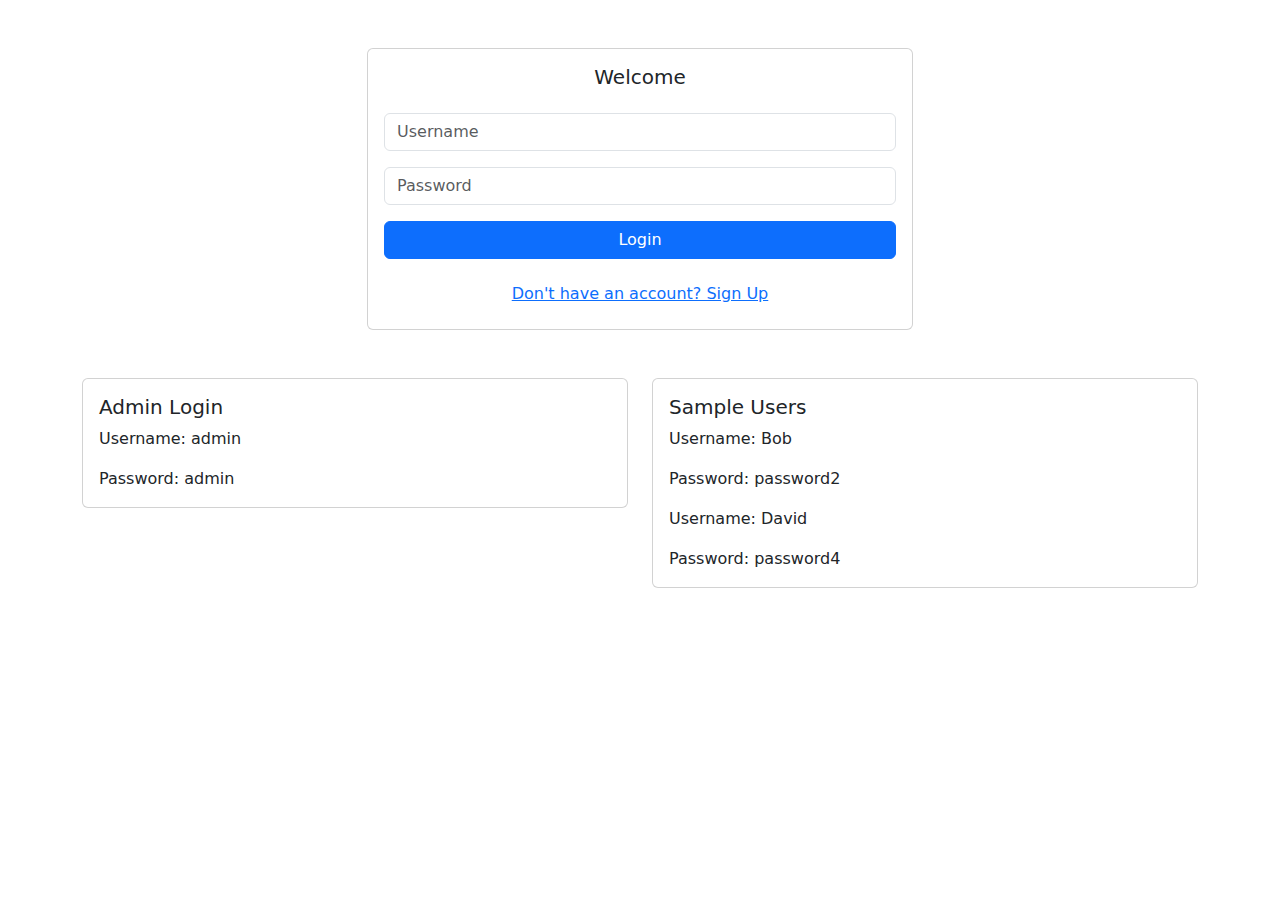
<file: templates/login_page.html>
<!DOCTYPE html>
<html lang="en">
<head>
  <meta charset="UTF-8">
  <meta name="viewport" content="width=device-width, initial-scale=1.0">
  <title>Login</title>
  <link href="https://cdn.jsdelivr.net/npm/bootstrap@5.3.3/dist/css/bootstrap.min.css" rel="stylesheet">
</head>
<body>
  <div class="container mt-5">
    <div class="row justify-content-center">
      <div class="col-md-6">
        <div class="card">
          <div class="card-body">
            <h5 class="card-title text-center mb-4">Welcome</h5>
            <!-- Specify method="POST" in the form tag -->
            <form id="loginForm" method="POST" action="/login">
              <div class="mb-3">
                <input type="text" class="form-control" id="username" name="username" placeholder="Username">
              </div>
              <div class="mb-3">
                <input type="password" class="form-control" id="password" name="password" placeholder="Password">
              </div>
              <div class="d-grid gap-2">
                <button type="submit" class="btn btn-primary">Login</button>
              </div>
            </form>
            <div class="text-center mt-3">
              <button id="signupBtn" class="btn btn-link">Don't have an account? Sign Up</button>
            </div>
          </div>
        </div>
      </div>
    </div>
  </div>
  <div class="container mt-5">
    <div class="row">
      <!-- Left Card -->
      <div class="col-md-6 mb-3">
        <div class="card">
          <div class="card-body">
            <h5 class="card-title">Admin Login</h5>
            <p class="card-text">Username: admin</p>
            <p class="card-text">Password: admin</p>
          </div>
        </div>
      </div>
      <!-- Right Card -->
      <div class="col-md-6 mb-3">
        <div class="card">
          <div class="card-body">
            <h5 class="card-title">Sample Users</h5>
            <p class="card-text">Username: Bob</p>
            <p class="card-text">Password: password2</p>
            <p class="card-text">Username: David</p>
            <p class="card-text">Password: password4</p>
          </div>
        </div>
      </div>
    </div>
  </div>
  
  <script>
    // JavaScript to handle the click event of the signup button
    document.getElementById("signupBtn").addEventListener("click", function() {
      // Redirect to the signup page
      window.location.href = "/sign";
    });
  </script>
</body>
</html>
</file>
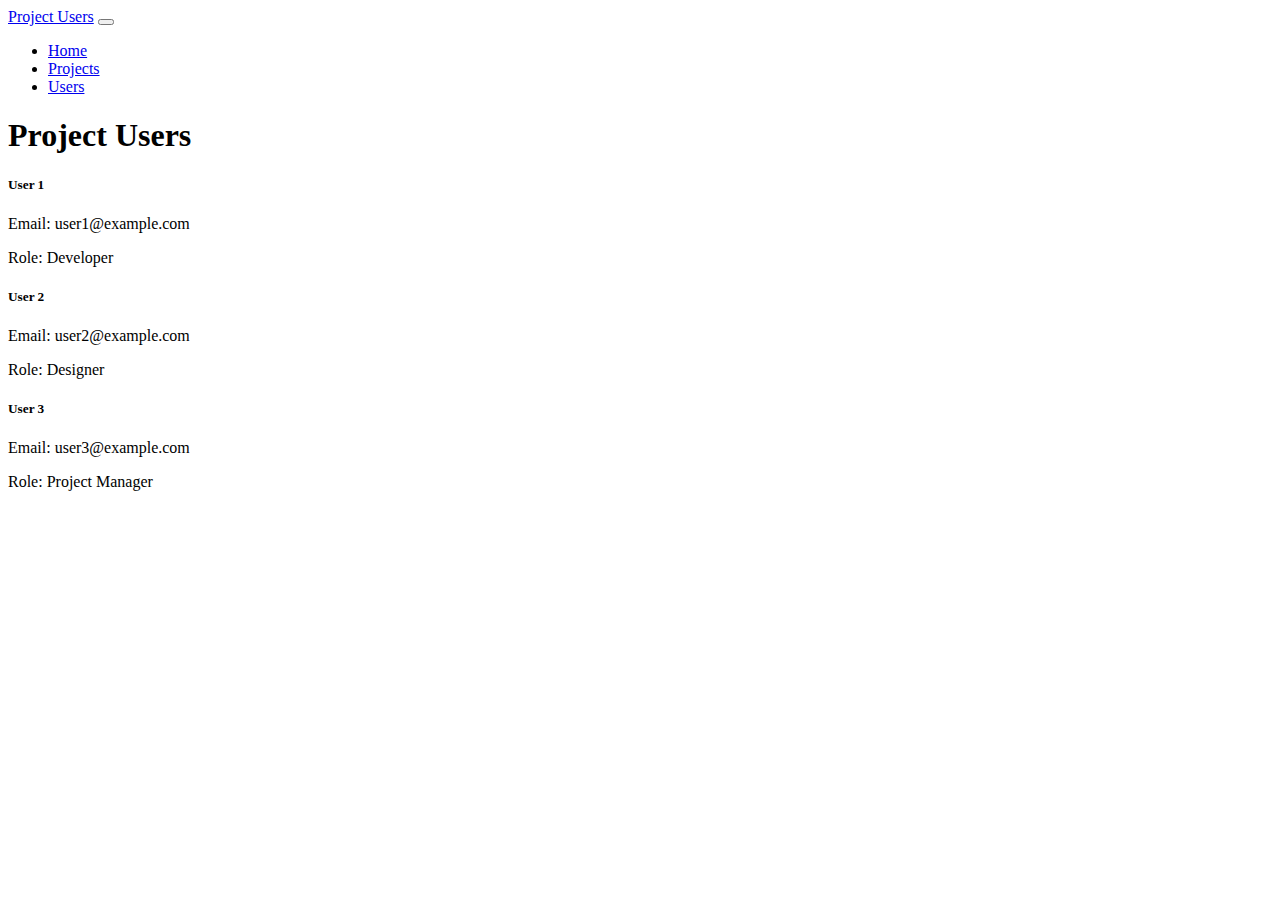
<file: templates/projectusers.html>
<!DOCTYPE html>
<html lang="en">
<head>
  <meta charset="UTF-8">
  <meta name="viewport" content="width=device-width, initial-scale=1.0">
  <title>Project Users</title>
  <!-- Bootstrap CSS -->
  <link href="https://cdn.jsdelivr.net/npm/bootstrap@5.3.0-alpha1/dist/css/bootstrap.min.css" rel="stylesheet" integrity="sha384-GLhlTQ8iRABdZLl6O3oVMWSktQOp6b7In1Zl3/Jr59b6EGGoI1aFkw7cmDA6j6gD" crossorigin="anonymous">
  <!-- Custom CSS -->
  <style>
    /* Add custom styles here */
    .card:hover {
      cursor: pointer;
    }
  </style>
</head>
<body>
  <nav class="navbar navbar-expand-lg navbar-dark bg-primary">
    <div class="container-fluid">
      <a class="navbar-brand" href="#">Project Users</a>
      <button class="navbar-toggler" type="button" data-bs-toggle="collapse" data-bs-target="#navbarNav" aria-controls="navbarNav" aria-expanded="false" aria-label="Toggle navigation">
        <span class="navbar-toggler-icon"></span>
      </button>
      <div class="collapse navbar-collapse" id="navbarNav">
        <ul class="navbar-nav">
          <li class="nav-item">
            <a class="nav-link" href="#">Home</a>
          </li>
          <li class="nav-item">
            <a class="nav-link" href="#">Projects</a>
          </li>
          <li class="nav-item">
            <a class="nav-link" href="#">Users</a>
          </li>
        </ul>
      </div>
    </div>
  </nav>

  <div class="container mt-5">
    <h1 class="text-center mb-4">Project Users</h1>
    <div class="row row-cols-1 row-cols-md-2 row-cols-lg-3 g-4">
      <!-- Replace this with dynamic content -->
      <div class="col">
        <div class="card">
          <div class="card-body">
            <h5 class="card-title">User 1</h5>
            <p class="card-text">Email: user1@example.com</p>
            <p class="card-text">Role: Developer</p>
          </div>
        </div>
      </div>
      <div class="col">
        <div class="card">
          <div class="card-body">
            <h5 class="card-title">User 2</h5>
            <p class="card-text">Email: user2@example.com</p>
            <p class="card-text">Role: Designer</p>
          </div>
        </div>
      </div>
      <div class="col">
        <div class="card">
          <div class="card-body">
            <h5 class="card-title">User 3</h5>
            <p class="card-text">Email: user3@example.com</p>
            <p class="card-text">Role: Project Manager</p>
          </div>
        </div>
      </div>
      <!-- End of dynamic content -->
    </div>
  </div>
</body>
</html>
</file>
